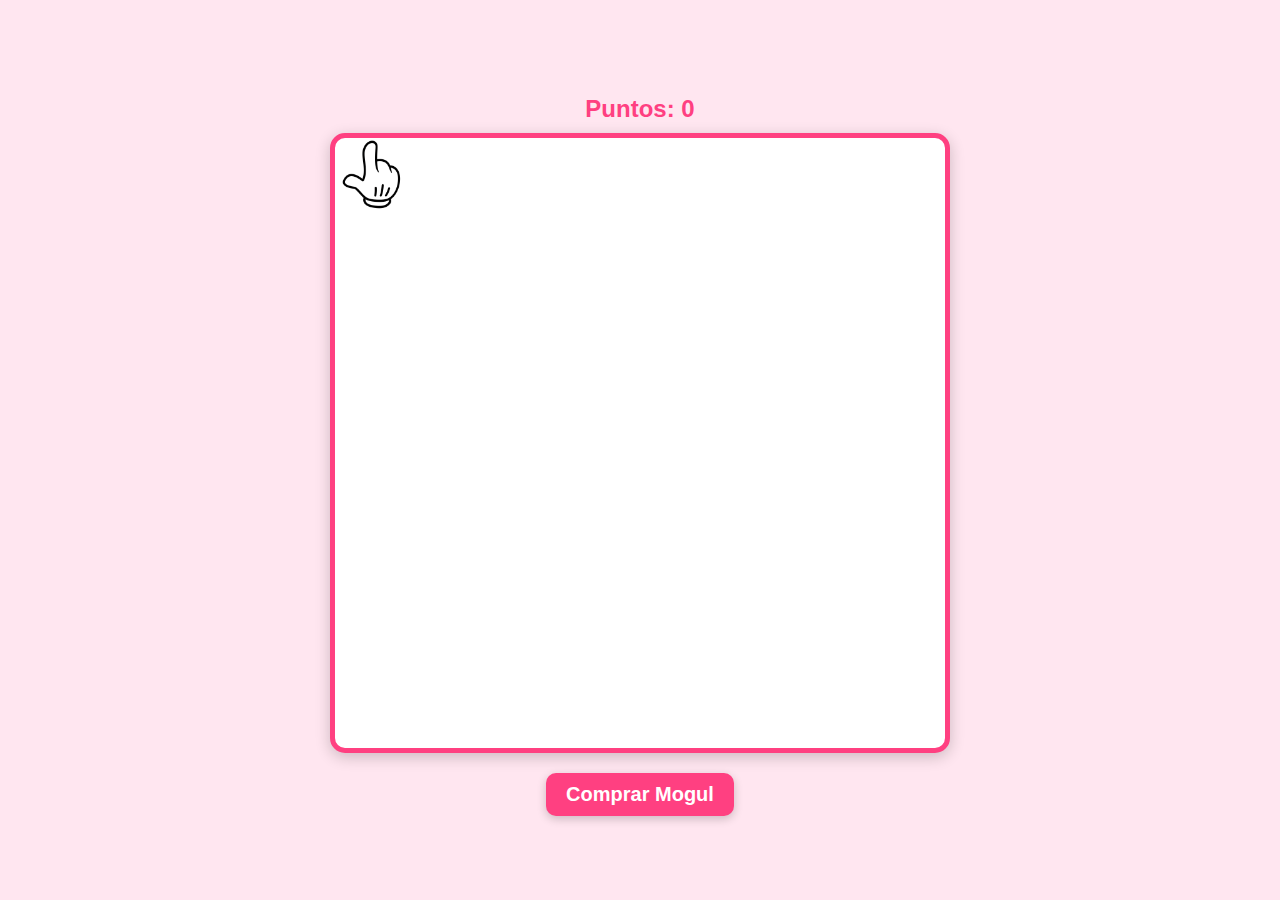
<file: rich/candy-crush/candy-crush.html>
<!DOCTYPE html>
<html lang="es">

<head>
    <meta charset="UTF-8">
    <title>Mogul Crush</title>
    <meta name="ad.size" content="width=300,height=250">
    <link rel="stylesheet" href="candy-crush.css">
    <script src="https://s0.2mdn.net/ads/studio/Enabler.js"></script>
</head>

<body>

    <div id="score">Puntos: 0</div>
    <div id="game-container">
        <div id="tutorial-hand"></div>
    </div>
    <button id="cta">Comprar Mogul</button>

    <script src="candy-crush.js"></script>
</body>

</html>
</file>
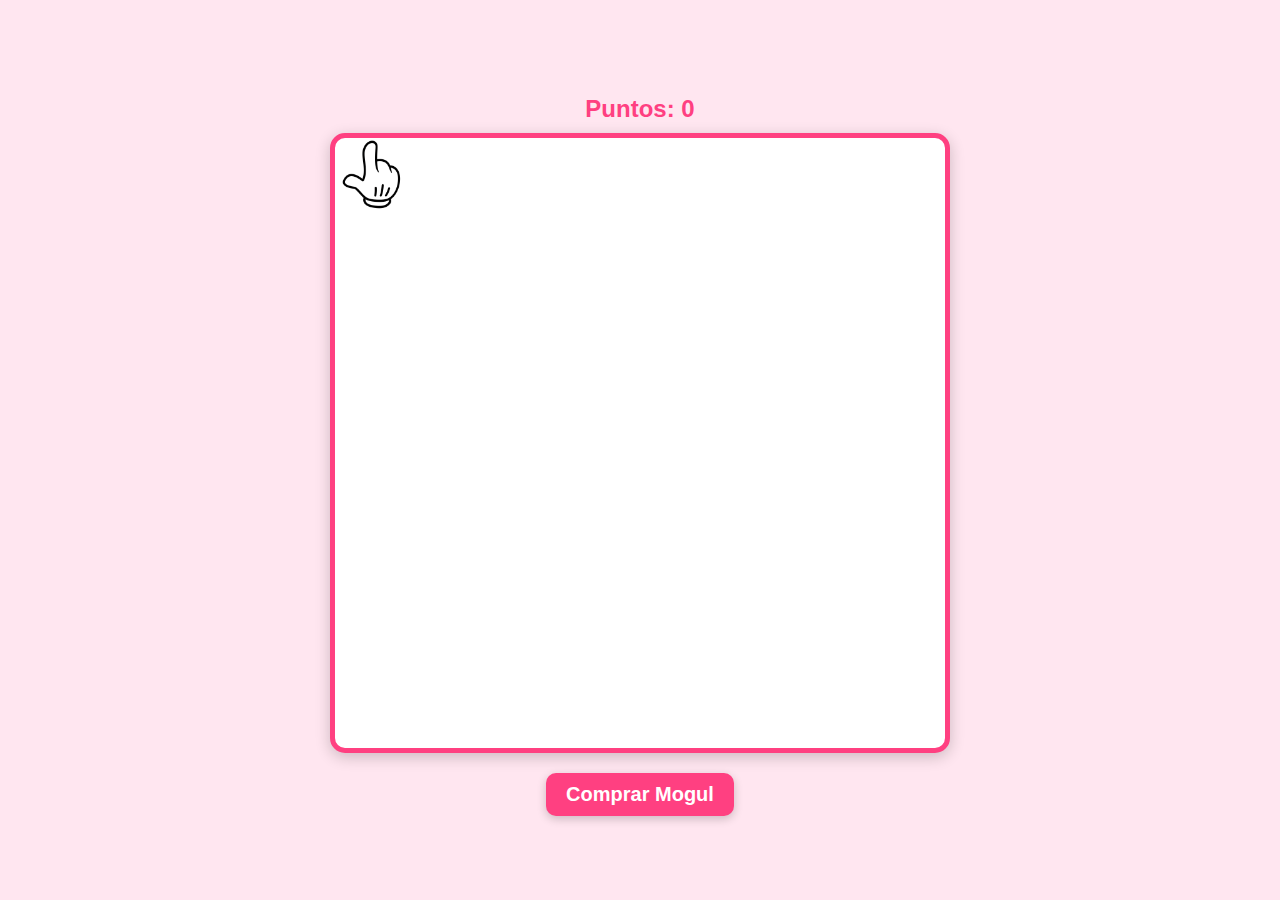
<file: rich/candy-crush/prueba.html>
<!DOCTYPE html>
<html lang="es">

<head>
    <meta charset="UTF-8">
    <title>Mogul Crush</title>
    <meta name="ad.size" content="width=300,height=250">
    <script src="https://s0.2mdn.net/ads/studio/Enabler.js"></script>
    <style>
        body {
            background: #ffe6f0;
            display: flex;
            flex-direction: column;
            justify-content: center;
            align-items: center;
            height: 100vh;
            margin: 0;
            font-family: Arial, sans-serif;
            position: relative;
            overflow: hidden;
        }

        #score {
            font-size: 24px;
            font-weight: bold;
            color: #ff4081;
            margin: 10px;
        }

        #game-container {
            width: min(90vw, 600px);
            height: min(90vw, 600px);
            min-width: 300px;
            min-height: 300px;
            display: grid;
            grid-template-columns: repeat(4, 1fr);
            grid-template-rows: repeat(4, 1fr);
            gap: 2px;
            background: #fff;
            border: 5px solid #ff4081;
            border-radius: 15px;
            box-shadow: 0 4px 15px rgba(0, 0, 0, 0.2);
            padding: 5px;
            position: relative;
        }

        .cell {
            width: 100%;
            height: 100%;
            border-radius: 10px;
            display: flex;
            justify-content: center;
            align-items: center;
            background: #fff5f8;
            position: relative;
            overflow: hidden;
        }

        .cell img {
            width: 90%;
            height: auto;
            pointer-events: none;
            user-select: none;
            transition: transform 0.2s ease, opacity 0.3s ease;
            position: relative;
        }

        .pressed img {
            transform: scale(0.85);
        }

        #cta {
            margin-top: 20px;
            padding: 10px 20px;
            font-size: 20px;
            font-weight: bold;
            color: #fff;
            background: #ff4081;
            border: none;
            border-radius: 10px;
            cursor: pointer;
            box-shadow: 0 3px 10px rgba(0, 0, 0, 0.2);
        }

        #cta:hover {
            background: #e33670;
        }

        /* MANO TUTORIAL (ahora dentro del tablero) */
        #tutorial-hand {
            position: absolute;
            width: 80px;
            height: 80px;
            background: url('manoIcon.png') no-repeat center/contain;
            z-index: 200;
            animation: moveHand 2s infinite ease-in-out;
            pointer-events: none;
        }

        /* Movimiento entre cuadros */
        @keyframes moveHand {
            0% {
                transform: translateX(0);
            }

            50% {
                transform: translateX(120px) scale(1.05);
            }

            100% {
                transform: translateX(0);
            }
        }
    </style>
</head>

<body>

    <div id="score">Puntos: 0</div>
    <div id="game-container">
        <div id="tutorial-hand"></div>
    </div>
    <button id="cta">Comprar Mogul</button>

    <script>
        const gridSize = 4;
        const candies = ["osito.png", "banana.png", "fresa.png", "mora.png"];
        let grid = [];
        let score = 0;

        // Bloquear drag nativo
        document.addEventListener("dragstart", e => e.preventDefault());

        // Inicialización Enabler
        function enablerInitHandler() {
            document.getElementById("cta").addEventListener("click", () => Enabler.exit('ClickThrough'));
        }
        if (Enabler.isInitialized()) enablerInitHandler();
        else Enabler.addEventListener(studio.events.StudioEvent.INIT, enablerInitHandler);

        // Crear el tablero
        function createBoard() {
            const container = document.getElementById("game-container");
            container.querySelectorAll(".cell").forEach(c => c.remove());
            grid = [];
            for (let i = 0; i < gridSize * gridSize; i++) {
                const cell = document.createElement("div");
                cell.classList.add("cell");
                addRandomCandy(cell);
                container.appendChild(cell);
                grid.push(cell);
            }
            stabilizeBoard();
            positionTutorialHand();
        }

        function addRandomCandy(cell) {
            const candy = document.createElement("img");
            candy.src = candies[Math.floor(Math.random() * candies.length)];
            cell.appendChild(candy);
        }

        function stabilizeBoard() {
            while (findMatches().length > 0) {
                let matches = findMatches();
                matches.forEach(i => {
                    let img = grid[i].querySelector("img");
                    if (img) img.remove();
                    addRandomCandy(grid[i]);
                });
            }
        }

        // Detectar matches
        function findMatches() {
            let matched = [];
            for (let r = 0; r < gridSize; r++) {
                for (let c = 0; c < gridSize - 2; c++) {
                    let idx = r * gridSize + c;
                    let candy1 = grid[idx].querySelector("img")?.src;
                    let candy2 = grid[idx + 1].querySelector("img")?.src;
                    let candy3 = grid[idx + 2].querySelector("img")?.src;
                    if (candy1 && candy2 && candy3 && candy1 === candy2 && candy2 === candy3) {
                        matched.push(idx, idx + 1, idx + 2);
                    }
                }
            }
            for (let c = 0; c < gridSize; c++) {
                for (let r = 0; r < gridSize - 2; r++) {
                    let idx = r * gridSize + c;
                    let candy1 = grid[idx].querySelector("img")?.src;
                    let candy2 = grid[idx + gridSize].querySelector("img")?.src;
                    let candy3 = grid[idx + 2 * gridSize].querySelector("img")?.src;
                    if (candy1 && candy2 && candy3 && candy1 === candy2 && candy2 === candy3) {
                        matched.push(idx, idx + gridSize, idx + 2 * gridSize);
                    }
                }
            }
            return [...new Set(matched)];
        }

        function processBoard() {
            let matches = findMatches();
            if (matches.length > 0) {
                score += matches.length * 10;
                document.getElementById("score").innerText = "Puntos: " + score;
                matches.forEach(i => {
                    createParticles(grid[i]);
                    let img = grid[i].querySelector("img");
                    if (img) img.remove();
                });
                setTimeout(() => {
                    applyGravity();
                    refillBoard();
                    processBoard();
                }, 300);
            }
        }

        function applyGravity() {
            for (let c = 0; c < gridSize; c++) {
                let emptySpot = gridSize - 1;
                for (let r = gridSize - 1; r >= 0; r--) {
                    let idx = r * gridSize + c;
                    if (!grid[idx].querySelector("img")) continue;
                    if (emptySpot !== r) {
                        let currentImg = grid[idx].querySelector("img");
                        if (currentImg) {
                            grid[emptySpot * gridSize + c].appendChild(currentImg);
                        }
                    }
                    emptySpot--;
                }
                for (let r = emptySpot; r >= 0; r--) {
                    let idx = r * gridSize + c;
                    let img = grid[idx].querySelector("img");
                    if (img) img.remove();
                }
            }
        }

        function refillBoard() {
            grid.forEach(cell => { if (!cell.querySelector("img")) addRandomCandy(cell); });
        }

        // Partículas
        function createParticles(cell) {
            const colors = ["#fff176", "#ff8a80", "#80d8ff", "#b9f6ca", "#ff4081", "#ffea00", "#00e676", "#651fff"];
            for (let i = 0; i < 8; i++) {
                let particle = document.createElement("div");
                particle.style.position = "absolute";
                particle.style.width = "10px";
                particle.style.height = "10px";
                particle.style.background = colors[Math.floor(Math.random() * colors.length)];
                particle.style.borderRadius = "50%";
                particle.style.left = "50%";
                particle.style.top = "50%";
                particle.style.opacity = "1";
                particle.style.transform = "translate(-50%, -50%)";
                particle.style.transition = "all 0.8s ease-out";
                cell.appendChild(particle);

                setTimeout(() => {
                    particle.style.left = `${Math.random() * 100}%`;
                    particle.style.top = `${Math.random() * 100}%`;
                    particle.style.opacity = "0";
                }, 10);

                setTimeout(() => particle.remove(), 800);
            }
        }

        // Drag falso
        let startCell = null;
        document.addEventListener("mousedown", e => {
            const cell = e.target.closest(".cell");
            if (cell) {
                startCell = cell;
                cell.classList.add("pressed");
            }
        });
        document.addEventListener("mouseup", e => {
            const targetCell = e.target.closest(".cell");
            if (startCell && targetCell && startCell !== targetCell) {
                swapCandies(startCell, targetCell);
                processBoard();
            }
            if (startCell) startCell.classList.remove("pressed");
            startCell = null;
        });

        // Touch
        let touchStartCell = null;
        document.addEventListener("touchstart", e => {
            const cell = e.target.closest(".cell");
            if (cell) {
                touchStartCell = cell;
                cell.classList.add("pressed");
            }
        });
        document.addEventListener("touchend", e => {
            const touch = e.changedTouches[0];
            const targetCell = document.elementFromPoint(touch.clientX, touch.clientY)?.closest(".cell");
            if (touchStartCell && targetCell && touchStartCell !== targetCell) {
                swapCandies(touchStartCell, targetCell);
                processBoard();
            }
            if (touchStartCell) touchStartCell.classList.remove("pressed");
            touchStartCell = null;
        });

        // Swap
        function swapCandies(a, b) {
            const imgA = a.querySelector("img");
            const imgB = b.querySelector("img");
            if (imgA && imgB) {
                const temp = imgA.src;
                imgA.src = imgB.src;
                imgB.src = temp;
            }
        }

        // Posicionar la mano siempre relativa al tablero
        function positionTutorialHand() {
            const hand = document.getElementById("tutorial-hand");
            const container = document.getElementById("game-container");

            const containerRect = container.getBoundingClientRect();
            const handWidth = hand.offsetWidth;
            const handHeight = hand.offsetHeight;

            hand.style.left = `${containerRect.width * 0.20 - handWidth / 2}px`;
            hand.style.top = `${containerRect.height * 0.20 - handHeight / 2}px`;
        }

        // Ocultar tutorial al primer movimiento
        function hideTutorial() {
            const hand = document.getElementById("tutorial-hand");
            if (hand) hand.style.display = "none";
        }
        document.addEventListener("mousedown", hideTutorial, { once: true });
        document.addEventListener("touchstart", hideTutorial, { once: true });

        // Recalcular posición en resize
        window.addEventListener("resize", positionTutorialHand);

        createBoard();
    </script>
</body>

</html>
</file>
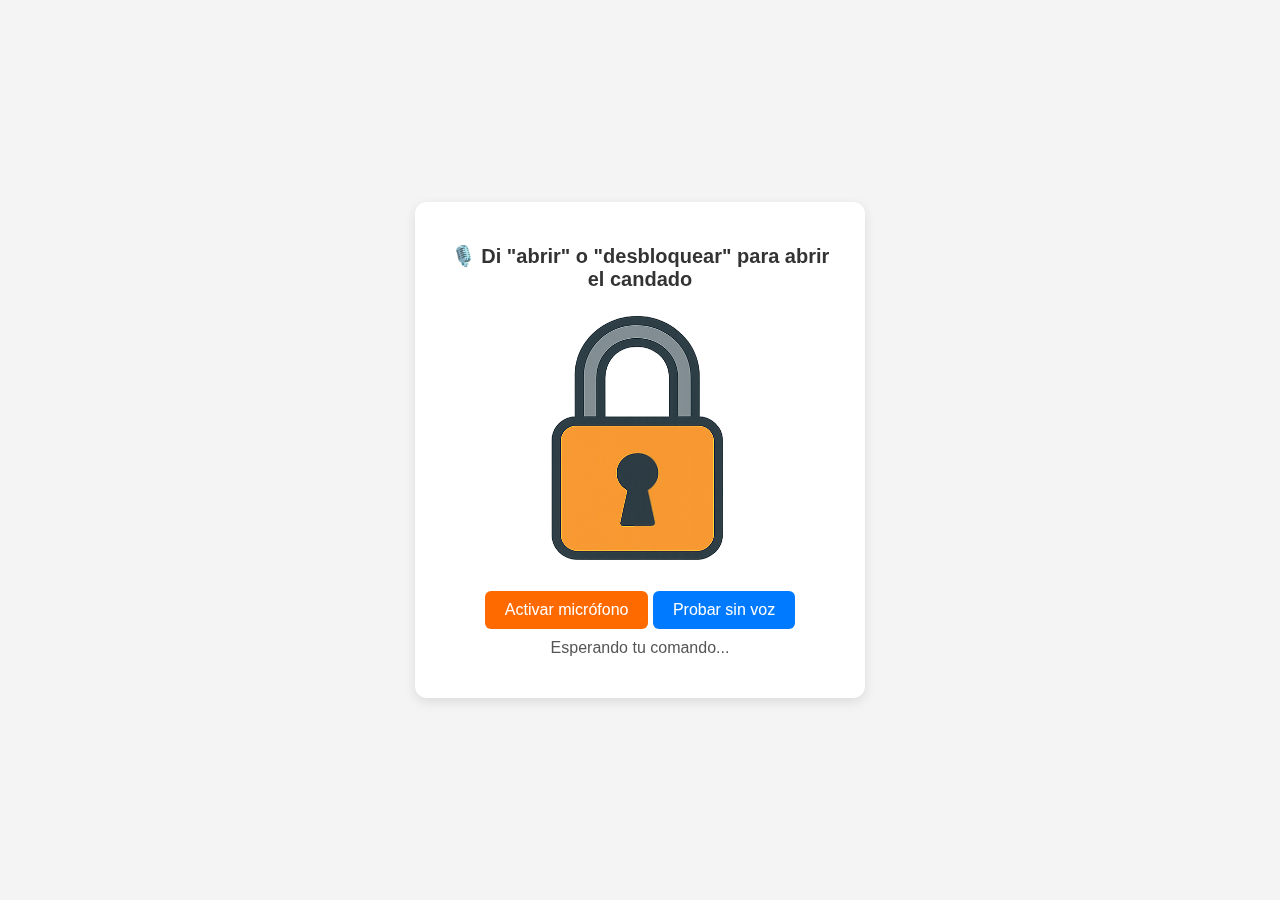
<file: rich/desbloqueo-voz/desbloqueo-voz.html>
<!DOCTYPE html>
<html lang="es">

<head>
    <meta charset="UTF-8">
    <title>Desbloquea con tu voz</title>
    <link rel="stylesheet" href="desbloqueo-voz.css">
    <script src="https://s0.2mdn.net/ads/studio/Enabler.js"></script>
</head>

<body>
    <div class="container">
        <h2>🎙️ Di <strong>"abrir"</strong> o <strong>"desbloquear"</strong> para abrir el candado</h2>
        <div class="lock-container">
            <img id="lock-img" src="candado-cerrado.png" alt="Candado">
            <img id="tapador-img" src="tapador.png" alt="mitad de candado"></img>
            <img id="key-img" src="llave.png" alt="Llave" class="hidden">
        </div>
        <button id="start-btn">Activar micrófono</button>
        <button id="test-btn">Probar sin voz</button>
        <p id="status-text">Esperando tu comando...</p>
        <div id="discount-container" class="hidden">
            <div id="discount-circle">
                <span>-15%</span>
                <p>¡Descuento desbloqueado!</p>
            </div>
        </div>


    </div>

    <!-- Confeti -->
    <canvas id="confetti-canvas"></canvas>

    <script src="desbloqueo-voz.js"></script>
</body>

</html>
</file>
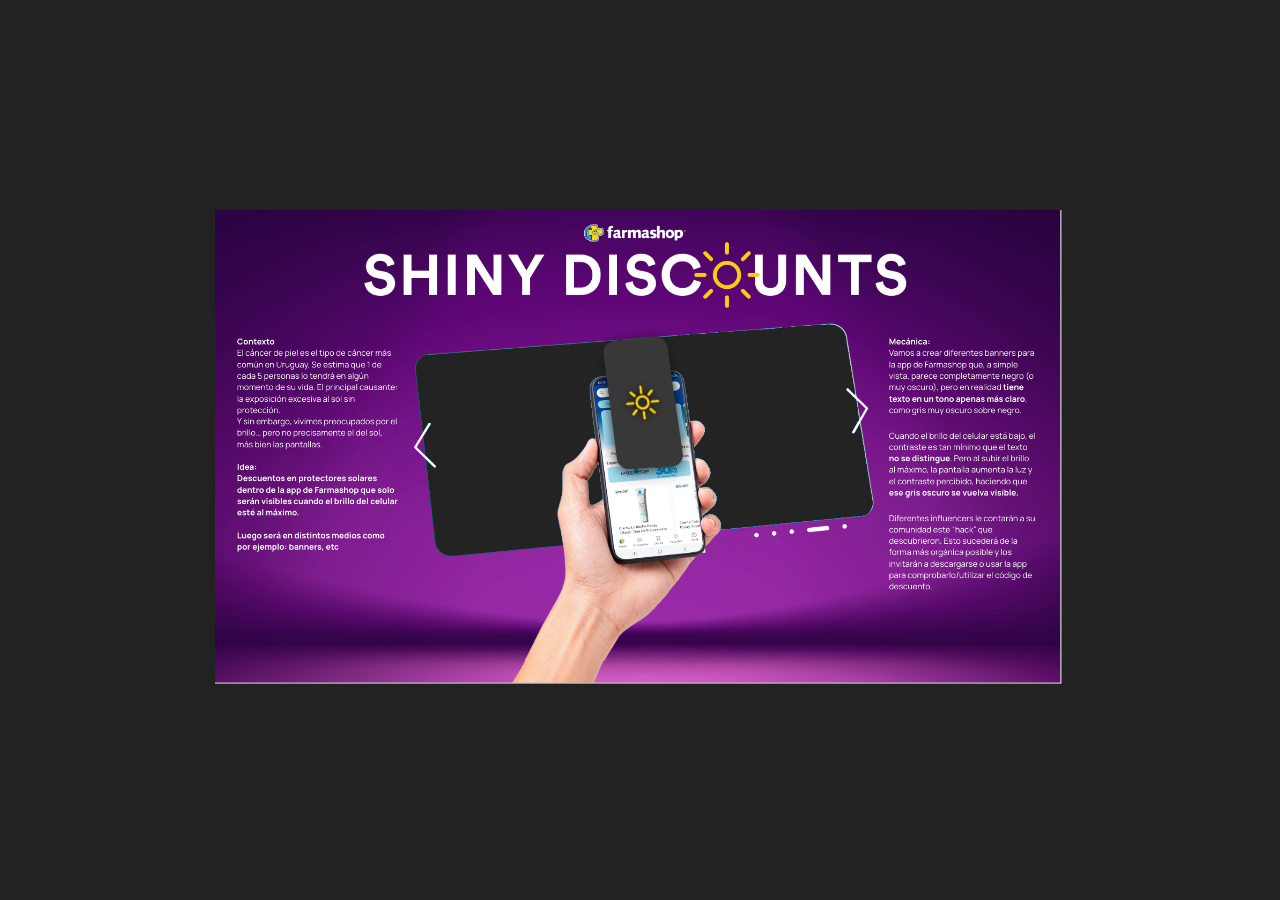
<file: rich/editor-brillo/editor-brillo.html>
<!DOCTYPE html>
<html lang="es">

<head>
    <meta charset="UTF-8">
    <title>Control de Brillo sobre Banner</title>
    <script src="https://s0.2mdn.net/ads/studio/Enabler.js"></script>
    <link rel="stylesheet" href="editor-brillo.css">
</head>

<body>
    <div class="banner-container">
        <img id="banner-fondo" src="banner-fondo.png" alt="Banner Fondo">

        <!-- Nuevo wrapper que contiene la imagen de descuento -->
        <div class="banner-descuento-wrapper">
            <img id="banner-descuento" src="banner-descuento.png" alt="Banner Descuento">
        </div>

        <!-- Slider -->
        <div class="slider-container" id="slider">
            <div class="slider-track">
                <div class="slider-fill" id="fill"></div>
            </div>
            <div class="sun-icon">
                <svg xmlns="http://www.w3.org/2000/svg" viewBox="0 0 64 64">
                    <circle cx="32" cy="32" r="10" />
                    <line x1="32" y1="6" x2="32" y2="16" />
                    <line x1="32" y1="48" x2="32" y2="58" />
                    <line x1="6" y1="32" x2="16" y2="32" />
                    <line x1="48" y1="32" x2="58" y2="32" />
                    <line x1="14" y1="14" x2="20" y2="20" />
                    <line x1="44" y1="44" x2="50" y2="50" />
                    <line x1="14" y1="50" x2="20" y2="44" />
                    <line x1="44" y1="20" x2="50" y2="14" />
                </svg>
            </div>
        </div>
    </div>

    <script src="editor-brillo.js"></script>
</body>

</html>
</file>
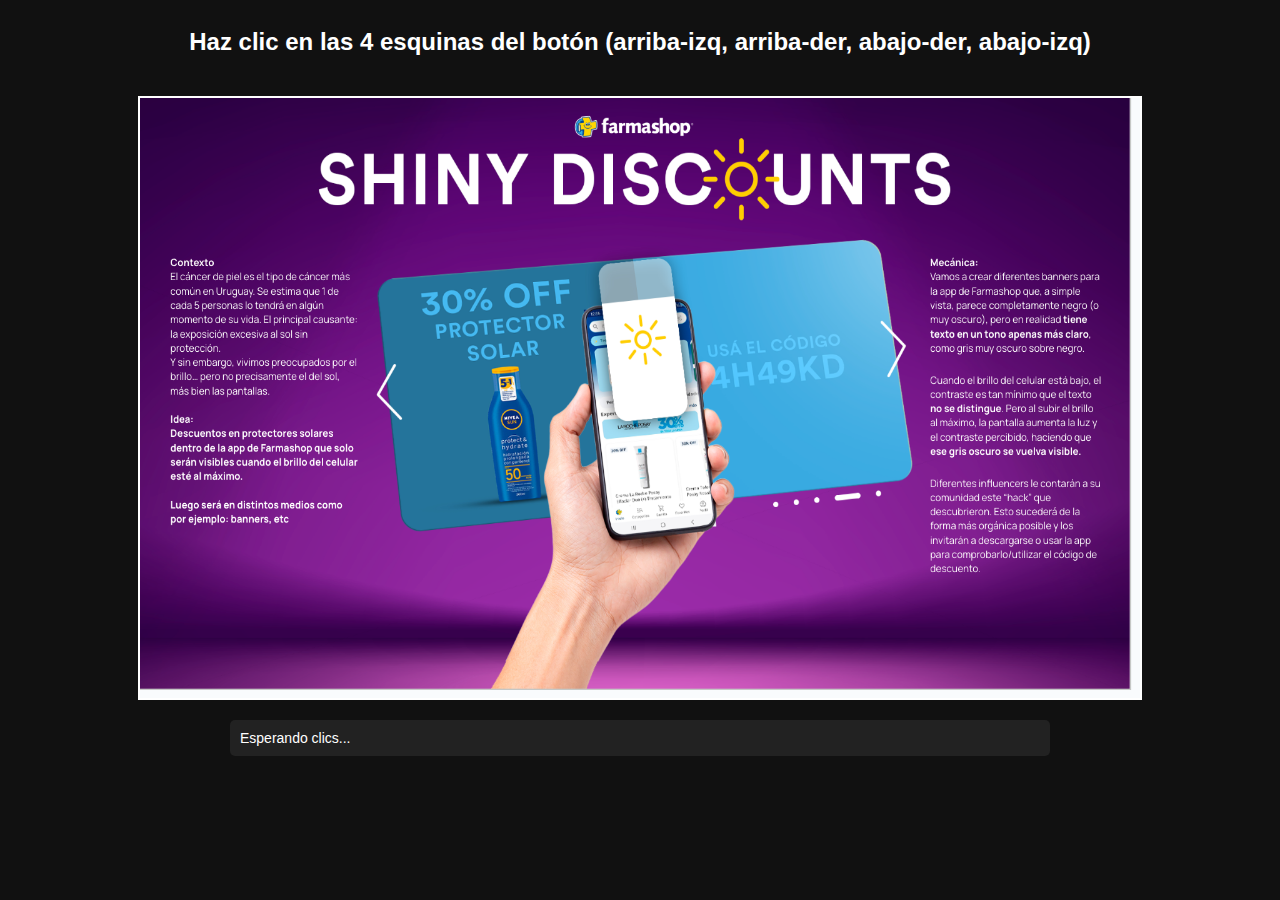
<file: rich/editor-brillo/herramienta.html>
<!DOCTYPE html>
<html lang="es">
<head>
<meta charset="UTF-8">
<title>Calibrador Matrix3D</title>
<style>
    body {
        background: #111;
        color: #fff;
        display: flex;
        flex-direction: column;
        align-items: center;
        font-family: Arial, sans-serif;
    }
    #canvas {
        border: 2px solid #fff;
        cursor: crosshair;
        margin-top: 20px;
    }
    #output {
        margin-top: 20px;
        background: #222;
        padding: 10px;
        border-radius: 5px;
        width: 90%;
        max-width: 800px;
        font-size: 14px;
        white-space: pre-wrap;
    }
</style>
</head>
<body>
<h2>Haz clic en las 4 esquinas del botón (arriba-izq, arriba-der, abajo-der, abajo-izq)</h2>
<canvas id="canvas" width="1000" height="600"></canvas>
<div id="output">Esperando clics...</div>

<script>
// CONFIGURA TU IMAGEN
const imageSrc = "banner_base.png"; // <-- pon tu imagen base aquí
const canvas = document.getElementById("canvas");
const ctx = canvas.getContext("2d");
const output = document.getElementById("output");

const img = new Image();
img.src = imageSrc;
img.onload = () => ctx.drawImage(img, 0, 0, canvas.width, canvas.height);

let clicks = [];
canvas.addEventListener("click", (e) => {
    if (clicks.length >= 4) return;
    const rect = canvas.getBoundingClientRect();
    const x = e.clientX - rect.left;
    const y = e.clientY - rect.top;
    clicks.push({x, y});
    ctx.fillStyle = "red";
    ctx.beginPath();
    ctx.arc(x, y, 5, 0, 2 * Math.PI);
    ctx.fill();

    if (clicks.length === 4) {
        output.innerText = "Calculando transformación...";
        calcularMatrix();
    } else {
        output.innerText = `Punto ${clicks.length} capturado: (${x.toFixed(1)}, ${y.toFixed(1)})`;
    }
});

function calcularMatrix() {
    // Puntos destino (los clics)
    const dst = clicks;
    // Puntos origen (rectángulo del slider)
    const w = 100, h = 200;
    const src = [
        {x: 0, y: 0},
        {x: w, y: 0},
        {x: w, y: h},
        {x: 0, y: h}
    ];

    const matrix = getPerspectiveTransform(src, dst);
    output.innerText = `Transform (CSS):\ntransform: matrix3d(${matrix.join(",")});`;
}

// Calcular matriz perspectiva (basado en OpenCV.js simplificado)
function getPerspectiveTransform(src, dst) {
    function adjugate(m) {
        return [
            m[4]*m[8]-m[5]*m[7], m[2]*m[7]-m[1]*m[8], m[1]*m[5]-m[2]*m[4],
            m[5]*m[6]-m[3]*m[8], m[0]*m[8]-m[2]*m[6], m[2]*m[3]-m[0]*m[5],
            m[3]*m[7]-m[4]*m[6], m[1]*m[6]-m[0]*m[7], m[0]*m[4]-m[1]*m[3]
        ];
    }
    function multiply(a,b){
        const res=new Array(9);
        for(let i=0;i<3;i++)for(let j=0;j<3;j++){
            res[i*3+j]=0;
            for(let k=0;k<3;k++) res[i*3+j]+=a[i*3+k]*b[k*3+j];
        }
        return res;
    }
    function basisToPoints(points){
        const m = [
            points[0].x, points[1].x, points[2].x,
            points[0].y, points[1].y, points[2].y,
            1,1,1
        ];
        const v = [points[3].x, points[3].y,1];
        const adj = adjugate(m);
        const scale = adj[0]*v[0]+adj[1]*v[1]+adj[2]*v[2];
        for(let i=0;i<9;i++) m[i]*=scale;
        return m;
    }
    const srcMat = basisToPoints(src);
    const dstMat = basisToPoints(dst);
    const M = multiply(dstMat, adjugate(srcMat));
    return [
        M[0],M[3],0,M[6],
        M[1],M[4],0,M[7],
        0,0,1,0,
        M[2],M[5],0,M[8]
    ];
}
</script>
</body>
</html>
</file>
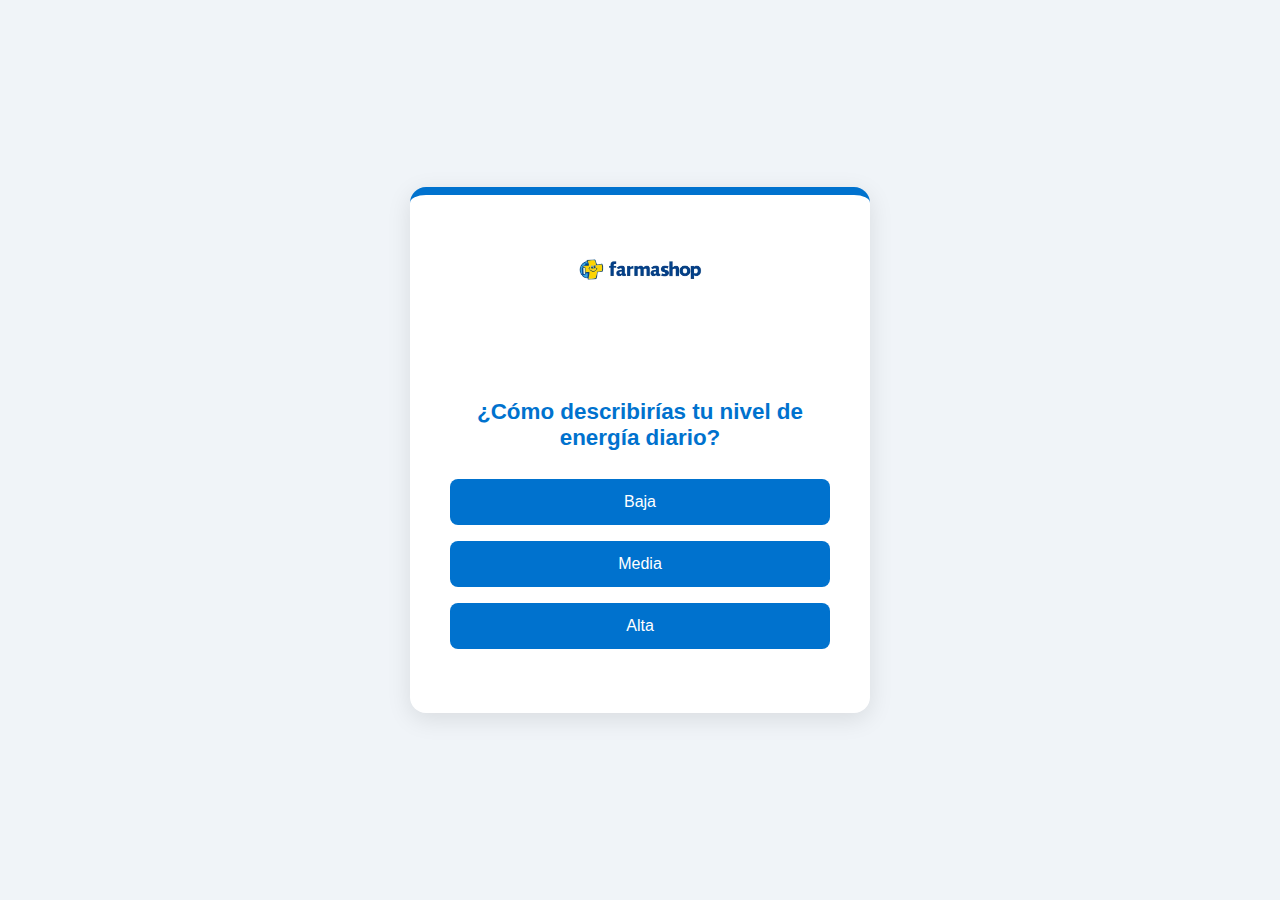
<file: rich/formulario-reco-farma/formulario-reco-farma.html>
<!DOCTYPE html>
<html lang="es">
<head>
  <meta charset="UTF-8">
  <title>Formulario Farmashop</title>
  <script src="https://s0.2mdn.net/ads/studio/Enabler.js"></script> <!-- Tracking Studio/DV360 -->
  <link rel="stylesheet" href="formulario-reco-farma.css">
</head>
<body>
  <div class="form-container">
    <img src="logo-farma.png" alt="Farmashop" class="logo">
    <div class="form-slider" id="form-slider">
      <!-- Pregunta 1 -->
      <div class="slide active">
        <h2>¿Cómo describirías tu nivel de energía diario?</h2>
        <button class="option-btn" data-value="baja">Baja</button>
        <button class="option-btn" data-value="media">Media</button>
        <button class="option-btn" data-value="alta">Alta</button>
      </div>
      <!-- Pregunta 2 -->
      <div class="slide">
        <h2>¿Te gustaría mejorar tu rutina de cuidado personal?</h2>
        <button class="option-btn" data-value="piel">Sí, cuidado de la piel</button>
        <button class="option-btn" data-value="cabello">Sí, cuidado del cabello</button>
        <button class="option-btn" data-value="ambos">Ambos (piel y cabello)</button>
      </div>
      <!-- Pregunta 3 -->
      <div class="slide">
        <h2>¿Cómo es tu calidad de sueño?</h2>
        <button class="option-btn" data-value="malo">Mala</button>
        <button class="option-btn" data-value="regular">Regular</button>
        <button class="option-btn" data-value="bueno">Buena</button>
      </div>
      <!-- Pregunta 4 -->
      <div class="slide">
        <h2>¿Qué productos te interesan más?</h2>
        <button class="option-btn" data-value="vitaminas">Vitaminas y suplementos</button>
        <button class="option-btn" data-value="belleza">Productos de belleza</button>
        <button class="option-btn" data-value="bienestar">Bienestar y relajación</button>
      </div>
      <!-- Resultado final -->
      <div class="slide final-slide">
        <h2>¡Gracias por responder!</h2>
        <p id="recommendation"></p>
        <p class="final-subtext">Basado en tus respuestas, estos productos pueden ayudarte a mejorar tu bienestar.</p>
        <button id="cta-btn" class="cta-btn">Explorar productos recomendados</button>
      </div>
    </div>
  </div>
  <script src="formulario-reco-farma.js"></script>
</body>
</html>
</file>
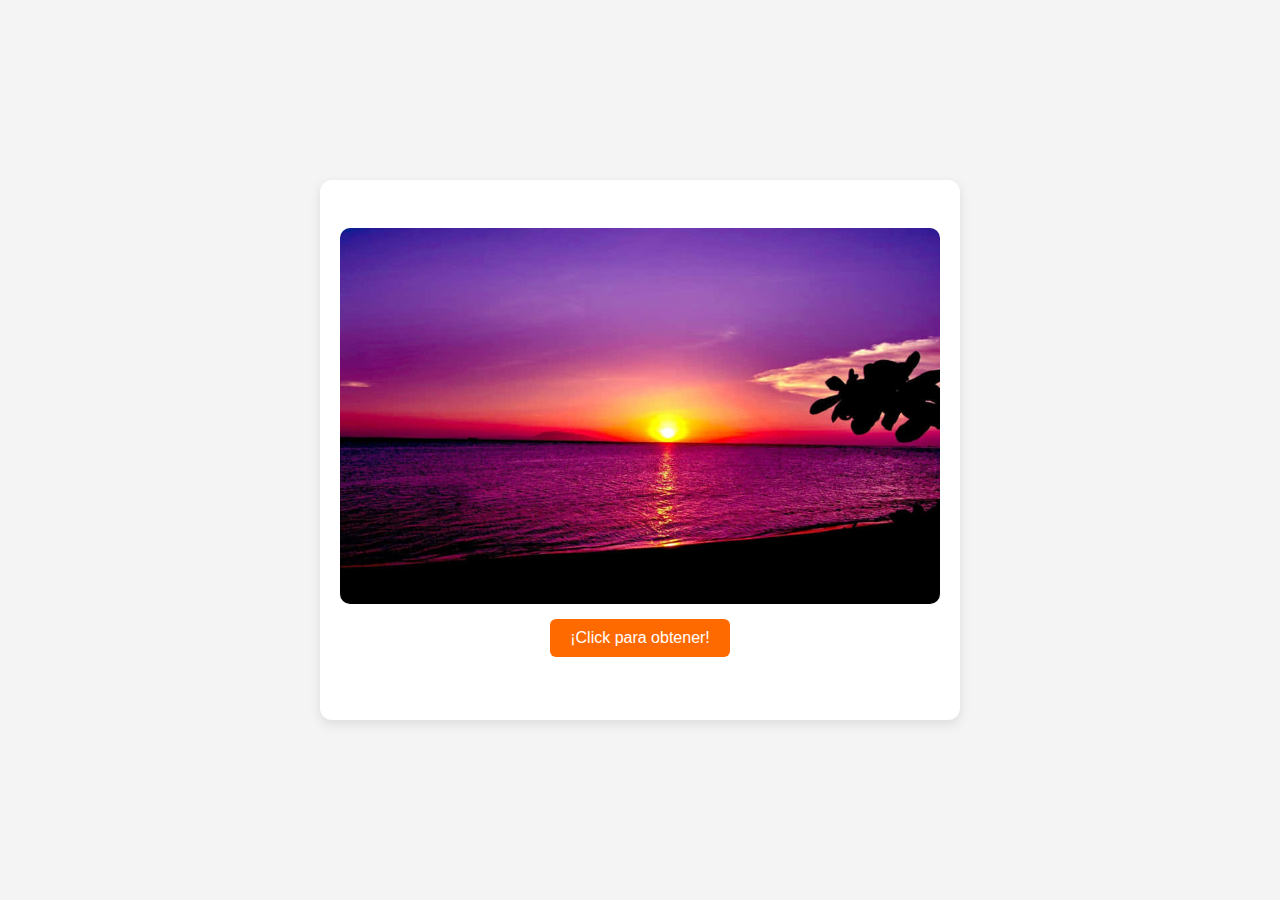
<file: rich/gif-switch/gif-switch.html>
<!DOCTYPE html>
<html lang="es">

<head>
    <meta charset="UTF-8">
    <title>Imagen a GIF</title>
    <script src="https://s0.2mdn.net/ads/studio/Enabler.js"></script>
    <link rel="stylesheet" href="gif-switch.css">
</head>

<body>
    <div class="container">
        <!-- Imagen inicial -->
        <img id="preview-img" src="imagen-inicial.png" alt="Vista previa">

        <!-- Botón para iniciar -->
        <button id="switch-btn">¡Click para obtener!</button>

        <!-- GIF intermedio con mensaje -->
        <div id="loading-container" class="hidden">
            <img id="gif-player" src="animacion.gif" alt="Animación">
            <p id="loading-text">Espera mientras buscamos...</p>
        </div>

        <!-- Imagen final (descuento) -->
        <img id="final-img" src="descuento.png" alt="Descuento" class="hidden">

        <!-- Botón final -->
        <button id="final-btn">¡Felicidades! Haz click para tu beneficio</button>
    </div>
    <script src="gif-switch.js"></script>
</body>

</html>
</file>
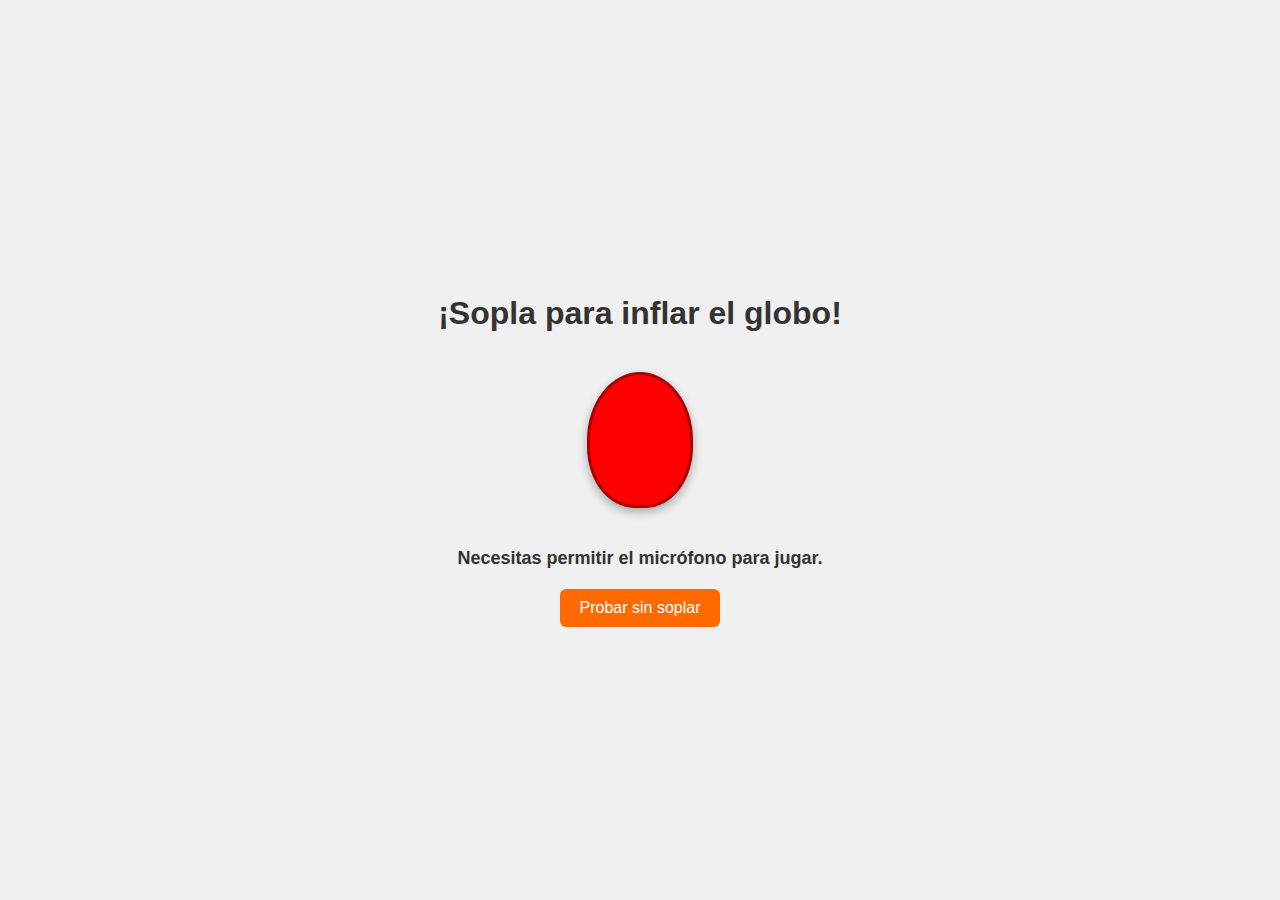
<file: rich/sopla/sopla.html>
<!DOCTYPE html>
<html lang="es">
<head>
  <meta charset="UTF-8">
  <title>Sopla para inflar el globo</title>
  <script src="https://s0.2mdn.net/ads/studio/Enabler.js"></script>
  <link rel="stylesheet" href="sopla.css">
</head>
<body>
  <h1 id="title">¡Sopla para inflar el globo!</h1>
  <div id="balloon"></div>
  <div id="message">Permite el micrófono y sopla fuerte.</div>
  <button id="test-btn">Probar sin soplar</button>
  <script src="sopla.js"></script>
</body>
</html>
</file>
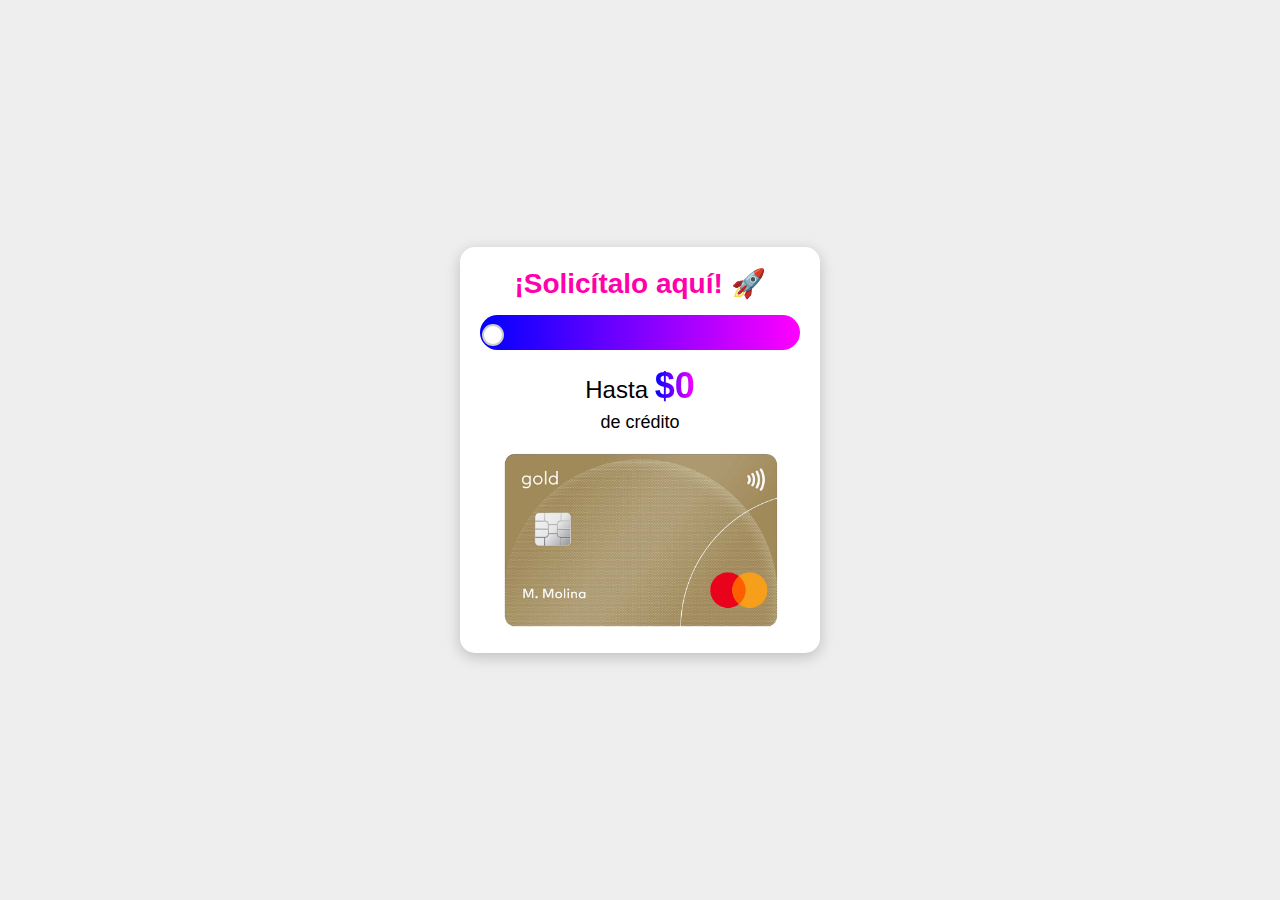
<file: rich/tarjeta/tarjeta.html>
<!DOCTYPE html>
<html lang="es">

<head>
    <meta charset="UTF-8">
    <link rel="stylesheet" href="../tarjeta/tarjeta.css">
    <script src="https://s0.2mdn.net/ads/studio/Enabler.js"></script>
    <title>Tarjeta Dinámica</title>
</head>

<body>
    <div class="ad-container">
        <h1>¡Solicítalo aquí! 🚀</h1>
        <div class="slider-container">
            <input type="range" id="slider" min="0" max="200" value="0">
        </div>
        <h2>Hasta <span class="monto" id="monto">$0</span></h2>
        <div class="sub">de crédito</div>
        <img src="tarjeta.png" alt="Tarjeta" class="tarjeta">
    </div>

<script src="../tarjeta/tarjeta.js"></script>
</body>

</html>
</file>
<file: rich/candy-crush/candy-crush.css>
body {
    background: #ffe6f0;
    display: flex;
    flex-direction: column;
    justify-content: center;
    align-items: center;
    height: 100vh;
    margin: 0;
    font-family: Arial, sans-serif;
    position: relative;
    overflow: hidden;
}

#score {
    font-size: 24px;
    font-weight: bold;
    color: #ff4081;
    margin: 10px;
}

#game-container {
    width: min(90vw, 600px);
    height: min(90vw, 600px);
    min-width: 300px;
    min-height: 300px;
    display: grid;
    grid-template-columns: repeat(4, 1fr);
    grid-template-rows: repeat(4, 1fr);
    gap: 2px;
    background: #fff;
    border: 5px solid #ff4081;
    border-radius: 15px;
    box-shadow: 0 4px 15px rgba(0, 0, 0, 0.2);
    padding: 5px;
    position: relative;
}

.cell {
    width: 100%;
    height: 100%;
    border-radius: 10px;
    display: flex;
    justify-content: center;
    align-items: center;
    background: #fff5f8;
    position: relative;
    overflow: hidden;
}

.cell img {
    width: 90%;
    height: auto;
    pointer-events: none;
    user-select: none;
    transition: transform 0.2s ease, opacity 0.3s ease;
    position: relative;
}

.pressed img {
    transform: scale(0.85);
}

#cta {
    margin-top: 20px;
    padding: 10px 20px;
    font-size: 20px;
    font-weight: bold;
    color: #fff;
    background: #ff4081;
    border: none;
    border-radius: 10px;
    cursor: pointer;
    box-shadow: 0 3px 10px rgba(0, 0, 0, 0.2);
}

#cta:hover {
    background: #e33670;
}

/* MANO TUTORIAL (ahora dentro del tablero) */
#tutorial-hand {
    position: absolute;
    width: 80px;
    height: 80px;
    background: url('manoIcon.png') no-repeat center/contain;
    z-index: 200;
    animation: moveHand 2s infinite ease-in-out;
    pointer-events: none;
}

/* Movimiento entre cuadros */
@keyframes moveHand {
    0% {
        transform: translateX(0);
    }

    50% {
        transform: translateX(120px) scale(1.05);
    }

    100% {
        transform: translateX(0);
    }
}
</file>
<file: rich/desbloqueo-voz/desbloqueo-voz.css>
body {
    font-family: Arial, sans-serif;
    background: #f4f4f4;
    display: flex;
    justify-content: center;
    align-items: center;
    height: 100vh;
    margin: 0;
    overflow: hidden;
}

.container {
    text-align: center;
    background: white;
    padding: 25px;
    border-radius: 12px;
    box-shadow: 0 4px 12px rgba(0, 0, 0, 0.1);
    max-width: 400px;
    position: relative;
    z-index: 10;
}

h2 {
    color: #333;
    font-size: 20px;
}

.lock-container {
    position: relative;
    width: 200px;
    height: 200px;
    margin: 20px auto;
}

#lock-img {
    width: 100%;
    position: absolute;
    top: 0;
    left: 0;
    z-index: 1;
    transition: opacity 0.5s ease;
}

#tapador-img {
    position: absolute;
    top: 59%;
    left: 47%;
    width: 36.5%;
    z-index: 3;
    pointer-events: none;
    transition: opacity 0.5s ease;
}

#key-img {
    width: 150px;
    position: absolute;
    top: 20px;
    left: -200px;
    z-index: 2;
    opacity: 0;
    transform: rotate(270deg);
    transform-origin: 90% 50%;
    transition: left 1s ease, opacity 1s ease;
}

.vibrate {
    animation: vibrate 0.3s linear 3;
}

@keyframes vibrate {
    0% { transform: translateX(0); }
    25% { transform: translateX(-3px); }
    50% { transform: translateX(3px); }
    75% { transform: translateX(-3px); }
    100% { transform: translateX(0); }
}

button {
    padding: 10px 20px;
    font-size: 16px;
    background: #ff6a00;
    color: white;
    border: none;
    border-radius: 6px;
    cursor: pointer;
    margin-top: 60px;
    display: inline-block;
}

button:hover { background: #e55c00; }
#test-btn { background: #007bff; }
#test-btn:hover { background: #0056b3; }

#status-text {
    color: #555;
    font-size: 16px;
    margin-top: 10px;
}

#confetti-canvas {
    position: fixed;
    top: 0;
    left: 0;
    width: 100%;
    height: 100%;
    pointer-events: none;
    z-index: 5;
}

#discount-container {
    display: none;
    justify-content: center;
    align-items: center;
    flex-direction: column;
    height: 100%;
    width: 100%;
    opacity: 0;
    transition: opacity 0.5s ease;
}

#discount-container.show {
    display: flex;
    opacity: 1;
}

#discount-circle {
    width: 200px;
    height: 200px;
    background: radial-gradient(circle, #ff6a00 0%, #ff3c00 100%);
    color: white;
    font-size: 40px;
    font-weight: bold;
    border-radius: 50%;
    box-shadow: 0 6px 20px rgba(0,0,0,0.3);
    display: flex;
    flex-direction: column;
    justify-content: center;
    align-items: center;
    transform: scale(0.5);
    opacity: 0;
    transition: transform 0.6s ease-out, opacity 0.6s ease-out;
}

#discount-circle.show {
    transform: scale(1);
    opacity: 1;
}

#discount-circle span {
    font-size: 48px;
    font-weight: bold;
}

#discount-circle p {
    font-size: 18px;
    margin-top: 10px;
}
</file>
<file: rich/editor-brillo/editor-brillo.css>
body {
    margin: 0;
    background: #222;
    display: flex;
    justify-content: center;
    align-items: center;
    height: 100vh;
}

.banner-container {
    position: relative;
    width: 850px;
    height: 480px; /* Mantiene tamaño del banner */
    overflow: hidden;
}

/* Fondo */
#banner-fondo {
    position: relative;
    width: 100%;
    height: 100%;
    object-fit: cover;
    display: block;
    z-index: 1;
}

/* Wrapper del descuento */
.banner-descuento-wrapper {
    position: absolute;
    top: 0;
    left: 0;
    width: 100%;
    height: 100%;
    z-index: 2;
    opacity: 0;
    transition: opacity 0.2s linear;
    pointer-events: none;
}

/* Imagen del descuento */
#banner-descuento {
    width: 100%;
    height: 100%;
    object-fit: cover;
    display: block;
}

/* Slider */
.slider-container {
    position: absolute;
    top: 40%;
    left: 50.2%;
    transform: translate(-50%, -50%) perspective(900px) rotateX(12deg) rotateY(-20deg) skewX(8deg) skewY(-1deg);
    width: 69px;
    height: 133px;
    background: #333;
    border-radius: 12px;
    box-shadow: 0 6px 15px rgba(0, 0, 0, 0.4);
    overflow: hidden;
    z-index: 4;
    display: flex;
    align-items: center;
    justify-content: center;
}

.slider-track {
    position: absolute;
    bottom: 0;
    left: 0;
    width: 100%;
    height: 100%;
    background: rgba(68, 68, 68, 0.3);
    border-radius: 15px;
    z-index: 2;
}

.slider-fill {
    position: absolute;
    bottom: 0;
    width: 100%;
    height: 0%;
    background: linear-gradient(to top, #555, #ffffff);
    transition: height 0.1s;
    z-index: 3;
}

.sun-icon {
    position: absolute;
    top: 50%;
    left: 50%;
    transform: translate(-50%, -50%);
    width: 40px;
    height: 40px;
    z-index: 5;
}

.sun-icon svg {
    width: 100%;
    height: 100%;
    fill: none;
    stroke: #FFD000;
    stroke-width: 4px;
    stroke-linecap: round;
    filter: drop-shadow(0 0 3px rgba(0, 0, 0, 0.8));
}
</file>
<file: rich/formulario-reco-farma/formulario-reco-farma.css>
body {
  font-family: Arial, sans-serif;
  background: #f0f4f8;
  display: flex;
  align-items: center;
  justify-content: center;
  height: 100vh;
  margin: 0;
  overflow: hidden;
}

.form-container {
  background: #fff;
  padding: 20px;
  border-radius: 16px;
  box-shadow: 0 6px 25px rgba(0,0,0,0.1);
  max-width: 420px;
  width: 100%;
  text-align: center;
  border-top: 8px solid #0072ce;
  overflow: hidden;
}

.logo {
  max-width: 150px;
  margin-bottom: 15px;
}

.form-slider {
  display: flex;
  transition: transform 0.4s ease;
  width: 500%; /* 5 slides (4 preguntas + 1 final) */
}

.slide {
  width: 20%; /* Cada slide ocupa 1/5 */
  flex-shrink: 0;
  padding: 20px;
  display: flex;
  flex-direction: column;
  align-items: center;
  justify-content: center;
  min-height: 350px;
  box-sizing: border-box;
}

h2 {
  font-size: 1.4rem;
  color: #0072ce;
  margin-bottom: 20px;
}

.option-btn {
  display: block;
  width: 100%;
  padding: 14px;
  margin: 8px 0;
  background: #0072ce;
  color: white;
  border: none;
  border-radius: 8px;
  font-size: 1rem;
  cursor: pointer;
  transition: background 0.2s ease;
}

.option-btn:hover {
  background: #005fa3;
}

.cta-btn {
  background: #0072ce;
  color: white;
  border: none;
  padding: 14px 20px;
  border-radius: 6px;
  font-size: 1rem;
  cursor: pointer;
  width: 100%;
  transition: background 0.2s ease;
  margin-top: 15px;
}

.cta-btn:hover {
  background: #005fa3;
}

/* Slide final más destacada */
.final-slide {
  background: #f8fbff;
  border-radius: 8px;
}

.final-subtext {
  font-size: 0.95rem;
  color: #555;
  margin-top: 10px;
}
</file>
<file: rich/gif-switch/gif-switch.css>
body {
    font-family: Arial, sans-serif;
    background: #f4f4f4;
    display: flex;
    justify-content: center;
    align-items: center;
    height: 100vh;
    margin: 0;
}

.container {
    text-align: center;
    background: white;
    padding: 20px;
    border-radius: 12px;
    box-shadow: 0 4px 12px rgba(0,0,0,0.1);
    max-width: 600px;
    width: 90%;
    height: 500px; /* Altura fija para evitar cambios */
    display: flex;
    flex-direction: column;
    justify-content: center;
    align-items: center;
    overflow: hidden; /* Evita que sobresalga el contenido */
}

img {
    max-width: 100%;
    max-height: 100%;
    border-radius: 10px;
    margin-bottom: 15px;
    object-fit: contain; /* Mantiene proporción sin deformar */
}

button {
    padding: 10px 20px;
    font-size: 16px;
    background: #ff6a00;
    color: white;
    border: none;
    border-radius: 6px;
    cursor: pointer;
    margin-bottom: 15px;
}

button:hover {
    background: #e55c00;
}

#loading-text {
    font-size: 18px;
    margin-top: 10px;
    color: #333;
}

.hidden {
    display: none;
}

#final-img {
    animation: fadeIn 0.8s ease-in-out;
}

/* Animación suave al aparecer */
@keyframes fadeIn {
    from { opacity: 0; }
    to { opacity: 1; }
}

#final-btn {
    padding: 12px 24px;
    font-size: 18px;
    background: #28a745;
    color: white;
    border: none;
    border-radius: 8px;
    cursor: pointer;
    margin-top: 20px;
    display: none; /* Oculto al inicio */
}

#final-btn:hover {
    background: #218838;
}
</file>
<file: rich/sopla/sopla.css>
body {
  background: #f0f0f0;
  display: flex;
  flex-direction: column;
  align-items: center;
  justify-content: center;
  height: 100vh;
  font-family: Arial, sans-serif;
  margin: 0;
  overflow: hidden;
}

h1 {
  color: #333;
  margin-bottom: 20px;
  text-align: center;
  transition: all 0.3s ease;
}

#balloon {
  width: 100px;
  height: 130px;
  background: red;
  border-radius: 50% 50% 45% 45%;
  transition: all 0.2s ease;
  margin: 20px auto;
  border: 3px solid #aa0000;
  box-shadow: 0 4px 10px rgba(0,0,0,0.3);
  position: relative;
  z-index: 1000;
}

#message {
  margin-top: 20px;
  font-size: 18px;
  font-weight: bold;
  color: #333;
}

.particle {
  position: absolute;
  width: 15px;
  height: 15px;
  border-radius: 50%;
  opacity: 1;
}

@keyframes bounce {
  0% { transform: scale(0.5); opacity: 0; }
  50% { transform: scale(1.2); opacity: 1; }
  100% { transform: scale(1); }
}

#test-btn {
  margin-top: 20px;
  padding: 10px 20px;
  font-size: 16px;
  background: #ff6a00;
  color: #fff;
  border: none;
  border-radius: 6px;
  cursor: pointer;
  transition: background 0.2s ease;
}

#test-btn:hover {
  background: #e65c00;
}
</file>
<file: rich/tarjeta/tarjeta.css>
body {
            font-family: Arial, sans-serif;
            background: #eee;
            display: flex;
            justify-content: center;
            align-items: center;
            height: 100vh;
            margin: 0;
        }

        .ad-container {
            width: 320px;
            background: #fff;
            border-radius: 15px;
            box-shadow: 0 4px 15px rgba(0, 0, 0, 0.2);
            padding: 20px;
            text-align: center;
            overflow: hidden;
            position: relative;
        }

        .ad-container h1 {
            font-size: 28px;
            font-weight: bold;
            color: #ff00aa;
            margin: 0 0 15px 0;
        }

        /* Slider */
        .slider-container {
            position: relative;
            width: 100%;
            height: 35px;
            background: linear-gradient(to right, #0000ff, #ff00ff);
            border-radius: 20px;
            display: flex;
            align-items: center;
            margin-bottom: 15px;
        }

        #slider {
            -webkit-appearance: none;
            width: 100%;
            height: 8px;
            background: transparent;
            outline: none;
            position: absolute;
            top: 50%;
            transform: translateY(-50%);
        }

        #slider::-webkit-slider-thumb {
            -webkit-appearance: none;
            appearance: none;
            width: 22px;
            height: 22px;
            background: #fff;
            border-radius: 50%;
            border: 2px solid #ccc;
            cursor: pointer;
            position: relative;
            z-index: 2;
        }

        .ad-container h2 {
            font-size: 24px;
            font-weight: normal;
            color: #000;
            margin: 0;
        }

        .ad-container .monto {
            font-size: 36px;
            font-weight: bold;
            background: linear-gradient(to right, #0000ff, #ff00ff);
            -webkit-background-clip: text;
            -webkit-text-fill-color: transparent;
        }

        .ad-container .sub {
            font-size: 18px;
            font-weight: normal;
            color: #000;
            margin: 5px 0 15px 0;
        }

        /* Tarjeta */
        .tarjeta {
            width: 100%;
            max-width: 280px;
            margin: 0 auto;
            animation: bounce 2.5s ease-in-out infinite;
        }

        @keyframes bounce {

            0%,
            100% {
                transform: translateY(0);
            }

            50% {
                transform: translateY(-12px);
            }
        }

        /* Billetes */
        /* Billetes */


        .money {
            position: absolute;
            width: 60px;
            height: 30px;
            background: url('money.png') no-repeat center/cover;
            opacity: 0;
            z-index: 10;
            animation: fall 3s linear forwards;
        }

        @keyframes fall {
            0% {
                opacity: 1;
                transform: translateY(-80px) rotate(0deg);
            }

            100% {
                opacity: 0;
                transform: translateY(380px) rotate(720deg);
            }
        }
</file>
